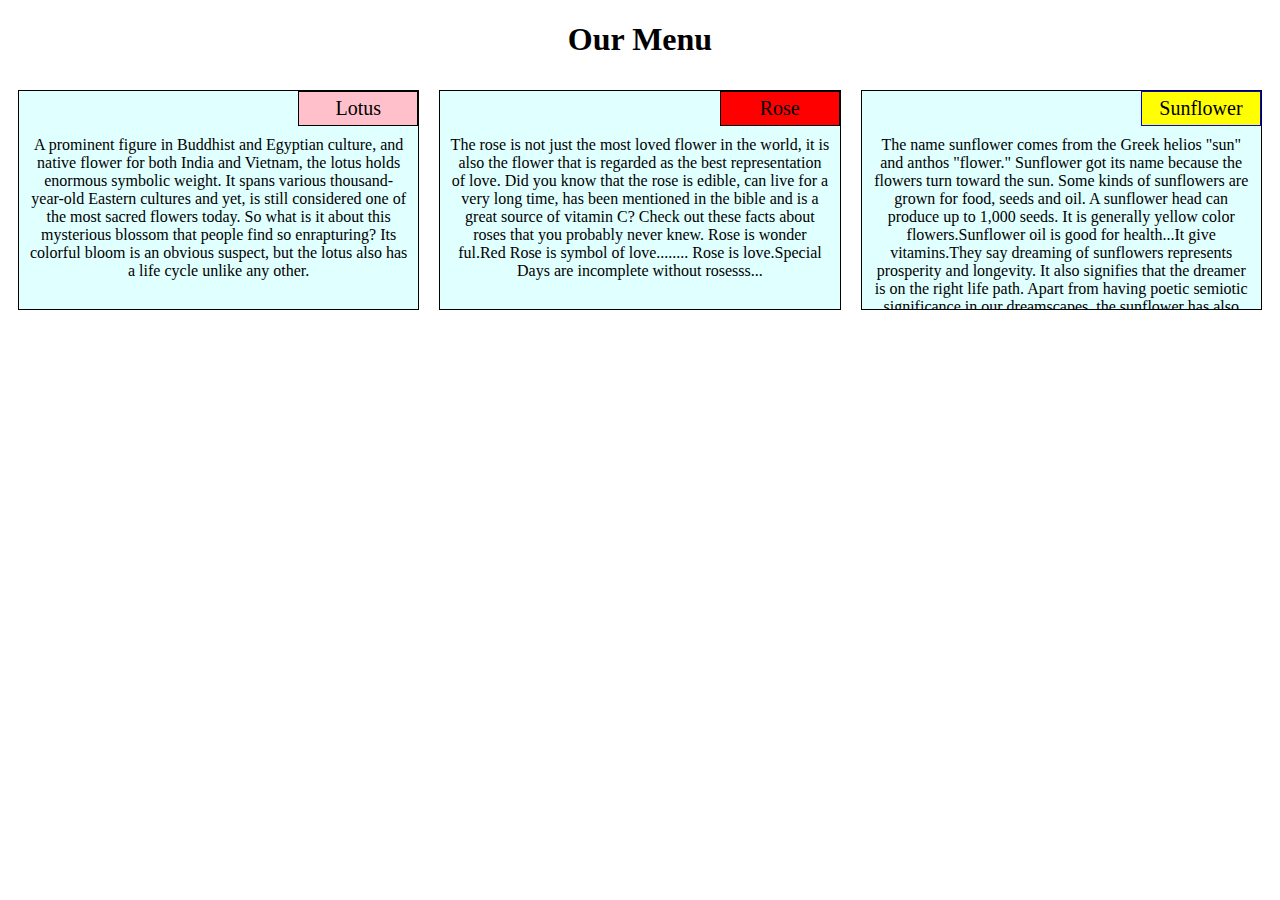
<file: module2-solution/index.html>
<!DOCTYPE html>
<html>
<head>
 <meta charset="utf-8">
 <meta name="viewport" content="width=device-width, initial-scale=1">
 <link rel="stylesheet"  href="css/style1.css">
 <title>Module 2 Solution</title>
</head>
<body>
  <h1>Our Menu</h1>
  <div class="row">
  <div class="container col-lg-4 col-md-6 col-sm-12">
    <section>
    <div id="Lotus">
      Lotus
    </div>
    <p>A prominent figure in Buddhist and Egyptian culture, and native flower for both India and Vietnam, the lotus holds enormous symbolic weight. It spans various thousand-year-old Eastern cultures and yet, is still considered one of the most sacred flowers today. So what is it about this mysterious blossom that people find so enrapturing? Its colorful bloom is an obvious suspect, but the lotus also has a life cycle unlike any other.
    </p>
    </section>
  </div>
  <div class="container col-lg-4 col-md-6 col-sm-12">
    <section>
    <div id="Rose">Rose</div>
    <p>
      The rose is not just the most loved flower in the world, it is also the flower that is regarded as the best representation of love. Did you know that the rose is edible, can live for a very long time, has been mentioned in the bible and is a great source of vitamin C? Check out these facts about roses that you probably never knew.
      Rose is wonder ful.Red Rose is symbol of love........ Rose is love.Special Days are incomplete without rosesss...
    </p>
    </section>

    
  </div>
  <div class="container col-lg-4 col-md-12 col-sm-12">
    <section>
    <div id="sunflower">Sunflower
    </div>
    <p>
      The name sunflower comes from the Greek helios "sun" and anthos "flower." Sunflower got its name because the flowers turn toward the sun. Some kinds of sunflowers are grown for food, seeds and oil. A sunflower head can produce up to 1,000 seeds. 

      It is generally yellow color flowers.Sunflower oil is good for health...It give vitamins.They say dreaming of sunflowers represents prosperity and longevity. It also signifies that the dreamer is on the right life path. Apart from having poetic semiotic significance in our dreamscapes, the sunflower has also proven to be an irreplaceable treasure from nature for humankind since time immemorial.

The wild sunflower is native to North America

    </p>
    </section>
  </div>
  </div>
</body>
</html>
</file>
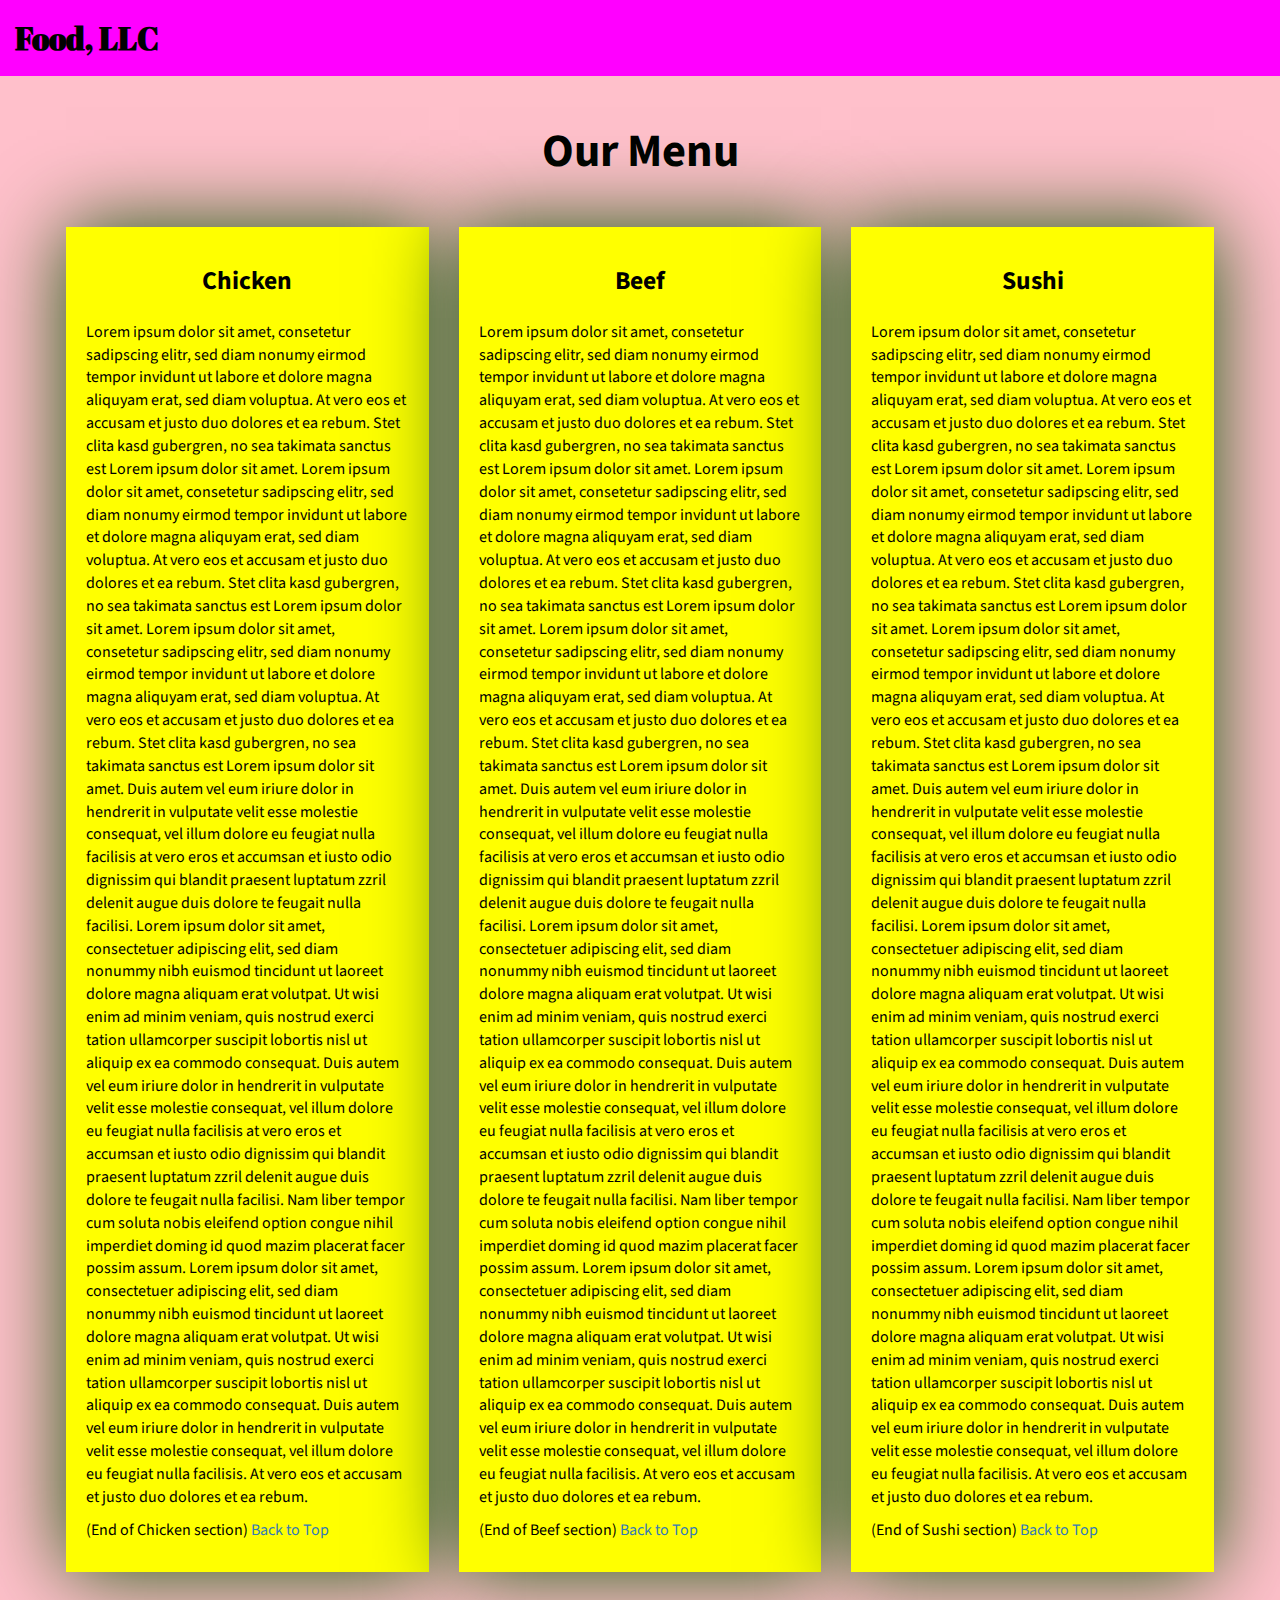
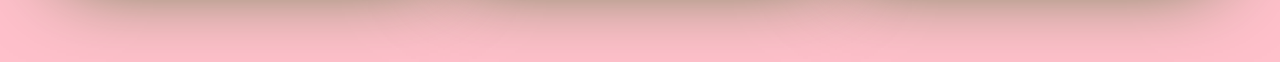
<file: module3_solution/index.html>
<!DOCTYPE html>
<html lang="en">

<head>
    
    <meta charset="utf-8">
    <title>Module 3</title>
    <meta http-equiv="X-UA-Compatible" content="IE=edge">
    <meta name="viewport" content="width=device-width, initial-scale=1">
    <link rel="stylesheet" href="css/bootstrap.min.css">
    <link rel="stylesheet" href="css/styles.css">
    <link href="https://fonts.googleapis.com/css?family=Source+Sans+Pro" rel="stylesheet">
    <link href="https://fonts.googleapis.com/css?family=Abril+Fatface" rel="stylesheet">

    
</head>

<body>
    <header>
        <nav id="header-nav" class="navbar navbar-default">
            <div class="container-fluid">
                <div class="navbar-header">
                    <div class="navbar-brand">
                        <a href="index.html"><h1>Food, LLC</h1></a>
                    </div>

                    <button type="button" class="navbar-toggle collapsed visible-xs" data-toggle="collapse" data-target="#collapsable-nav" aria-expanded="false">
                        <span class="sr-only">Toggle navigation</span>
                        <span class="icon-bar"></span>
                        <span class="icon-bar"></span>
                        <span class="icon-bar"></span>
                    </button>
                </div>

                <div id="collapsable-nav" class="collapse navbar-collapse">
                    <ul id="nav-list" class="nav navbar-nav navbar-right visible-xs text-center">
                        <li>
                            <a href="#chicken"><br class="hidden-xs"> Chicken</a>
                        </li>
                        <li>
                            <a href="#beef"><br class="hidden-xs"> Beef</a>
                        </li>
                        <li>
                            <a href="#sushi"><br class="hidden-xs"> Sushi</a>
                        </li>
                    </ul>
                </div>
            </div>
        </nav>
    </header>

    <div id="main-content" class="container">
        <h2 id="top-heading" class="text-center">Our Menu</h2>
        <div id="home-tiles" class="row">
            <div class="col-md-4 col-sm-6 col-xs-12">
                <div id="chicken">
                    <section>
                        <h3 class="text-center">Chicken</h3>
                        <p>
                            Lorem ipsum dolor sit amet, consetetur sadipscing elitr, sed diam nonumy eirmod tempor invidunt ut labore et dolore magna aliquyam erat, sed diam voluptua. At vero eos et accusam et justo duo dolores et ea rebum. Stet clita kasd gubergren, no sea takimata
                            sanctus est Lorem ipsum dolor sit amet. Lorem ipsum dolor sit amet, consetetur sadipscing elitr, sed diam nonumy eirmod tempor invidunt ut labore et dolore magna aliquyam erat, sed diam voluptua. At vero eos et accusam et justo
                            duo dolores et ea rebum. Stet clita kasd gubergren, no sea takimata sanctus est Lorem ipsum dolor sit amet. Lorem ipsum dolor sit amet, consetetur sadipscing elitr, sed diam nonumy eirmod tempor invidunt ut labore et dolore
                            magna aliquyam erat, sed diam voluptua. At vero eos et accusam et justo duo dolores et ea rebum. Stet clita kasd gubergren, no sea takimata sanctus est Lorem ipsum dolor sit amet. Duis autem vel eum iriure dolor in hendrerit
                            in vulputate velit esse molestie consequat, vel illum dolore eu feugiat nulla facilisis at vero eros et accumsan et iusto odio dignissim qui blandit praesent luptatum zzril delenit augue duis dolore te feugait nulla facilisi.
                            Lorem ipsum dolor sit amet, consectetuer adipiscing elit, sed diam nonummy nibh euismod tincidunt ut laoreet dolore magna aliquam erat volutpat. Ut wisi enim ad minim veniam, quis nostrud exerci tation ullamcorper suscipit
                            lobortis nisl ut aliquip ex ea commodo consequat. Duis autem vel eum iriure dolor in hendrerit in vulputate velit esse molestie consequat, vel illum dolore eu feugiat nulla facilisis at vero eros et accumsan et iusto odio dignissim
                            qui blandit praesent luptatum zzril delenit augue duis dolore te feugait nulla facilisi. Nam liber tempor cum soluta nobis eleifend option congue nihil imperdiet doming id quod mazim placerat facer possim assum. Lorem ipsum
                            dolor sit amet, consectetuer adipiscing elit, sed diam nonummy nibh euismod tincidunt ut laoreet dolore magna aliquam erat volutpat. Ut wisi enim ad minim veniam, quis nostrud exerci tation ullamcorper suscipit lobortis nisl
                            ut aliquip ex ea commodo consequat. Duis autem vel eum iriure dolor in hendrerit in vulputate velit esse molestie consequat, vel illum dolore eu feugiat nulla facilisis. At vero eos et accusam et justo duo dolores et ea rebum.
                            
                             
                        </p>
                        <p>
                            (End of Chicken section) <a href="#top-heading">Back to Top</a>
                        </p>
                    </section>
                </div>
            </div>
            <div class="col-md-4 col-sm-6 col-xs-12">
                <div id="beef">
                    <section>
                        <h3 class="text-center">Beef</h3>
                        <p>
                            Lorem ipsum dolor sit amet, consetetur sadipscing elitr, sed diam nonumy eirmod tempor invidunt ut labore et dolore magna aliquyam erat, sed diam voluptua. At vero eos et accusam et justo duo dolores et ea rebum. Stet clita kasd gubergren, no sea takimata
                            sanctus est Lorem ipsum dolor sit amet. Lorem ipsum dolor sit amet, consetetur sadipscing elitr, sed diam nonumy eirmod tempor invidunt ut labore et dolore magna aliquyam erat, sed diam voluptua. At vero eos et accusam et justo
                            duo dolores et ea rebum. Stet clita kasd gubergren, no sea takimata sanctus est Lorem ipsum dolor sit amet. Lorem ipsum dolor sit amet, consetetur sadipscing elitr, sed diam nonumy eirmod tempor invidunt ut labore et dolore
                            magna aliquyam erat, sed diam voluptua. At vero eos et accusam et justo duo dolores et ea rebum. Stet clita kasd gubergren, no sea takimata sanctus est Lorem ipsum dolor sit amet. Duis autem vel eum iriure dolor in hendrerit
                            in vulputate velit esse molestie consequat, vel illum dolore eu feugiat nulla facilisis at vero eros et accumsan et iusto odio dignissim qui blandit praesent luptatum zzril delenit augue duis dolore te feugait nulla facilisi.
                            Lorem ipsum dolor sit amet, consectetuer adipiscing elit, sed diam nonummy nibh euismod tincidunt ut laoreet dolore magna aliquam erat volutpat. Ut wisi enim ad minim veniam, quis nostrud exerci tation ullamcorper suscipit
                            lobortis nisl ut aliquip ex ea commodo consequat. Duis autem vel eum iriure dolor in hendrerit in vulputate velit esse molestie consequat, vel illum dolore eu feugiat nulla facilisis at vero eros et accumsan et iusto odio dignissim
                            qui blandit praesent luptatum zzril delenit augue duis dolore te feugait nulla facilisi. Nam liber tempor cum soluta nobis eleifend option congue nihil imperdiet doming id quod mazim placerat facer possim assum. Lorem ipsum
                            dolor sit amet, consectetuer adipiscing elit, sed diam nonummy nibh euismod tincidunt ut laoreet dolore magna aliquam erat volutpat. Ut wisi enim ad minim veniam, quis nostrud exerci tation ullamcorper suscipit lobortis nisl
                            ut aliquip ex ea commodo consequat. Duis autem vel eum iriure dolor in hendrerit in vulputate velit esse molestie consequat, vel illum dolore eu feugiat nulla facilisis. At vero eos et accusam et justo duo dolores et ea rebum.
                           
                        </p>
                        <p>
                            (End of Beef section) <a href="#top-heading">Back to Top</a>
                        </p>
                    </section>
                </div>
            </div>
            <!-- <div class="clearfix visible-md-block"></div> -->
            <div class="col-md-4 col-sm-12 col-xs-12">
                <div id="sushi">
                    <section>
                        <h3 class="text-center">Sushi</h3>
                        <p>
                            Lorem ipsum dolor sit amet, consetetur sadipscing elitr, sed diam nonumy eirmod tempor invidunt ut labore et dolore magna aliquyam erat, sed diam voluptua. At vero eos et accusam et justo duo dolores et ea rebum. Stet clita kasd gubergren, no sea takimata
                            sanctus est Lorem ipsum dolor sit amet. Lorem ipsum dolor sit amet, consetetur sadipscing elitr, sed diam nonumy eirmod tempor invidunt ut labore et dolore magna aliquyam erat, sed diam voluptua. At vero eos et accusam et justo
                            duo dolores et ea rebum. Stet clita kasd gubergren, no sea takimata sanctus est Lorem ipsum dolor sit amet. Lorem ipsum dolor sit amet, consetetur sadipscing elitr, sed diam nonumy eirmod tempor invidunt ut labore et dolore
                            magna aliquyam erat, sed diam voluptua. At vero eos et accusam et justo duo dolores et ea rebum. Stet clita kasd gubergren, no sea takimata sanctus est Lorem ipsum dolor sit amet. Duis autem vel eum iriure dolor in hendrerit
                            in vulputate velit esse molestie consequat, vel illum dolore eu feugiat nulla facilisis at vero eros et accumsan et iusto odio dignissim qui blandit praesent luptatum zzril delenit augue duis dolore te feugait nulla facilisi.
                            Lorem ipsum dolor sit amet, consectetuer adipiscing elit, sed diam nonummy nibh euismod tincidunt ut laoreet dolore magna aliquam erat volutpat. Ut wisi enim ad minim veniam, quis nostrud exerci tation ullamcorper suscipit
                            lobortis nisl ut aliquip ex ea commodo consequat. Duis autem vel eum iriure dolor in hendrerit in vulputate velit esse molestie consequat, vel illum dolore eu feugiat nulla facilisis at vero eros et accumsan et iusto odio dignissim
                            qui blandit praesent luptatum zzril delenit augue duis dolore te feugait nulla facilisi. Nam liber tempor cum soluta nobis eleifend option congue nihil imperdiet doming id quod mazim placerat facer possim assum. Lorem ipsum
                            dolor sit amet, consectetuer adipiscing elit, sed diam nonummy nibh euismod tincidunt ut laoreet dolore magna aliquam erat volutpat. Ut wisi enim ad minim veniam, quis nostrud exerci tation ullamcorper suscipit lobortis nisl
                            ut aliquip ex ea commodo consequat. Duis autem vel eum iriure dolor in hendrerit in vulputate velit esse molestie consequat, vel illum dolore eu feugiat nulla facilisis. At vero eos et accusam et justo duo dolores et ea rebum.
                           
                        <p>
                            (End of Sushi section) <a href="#top-heading">Back to Top</a>
                        </p>
                    </section>
                </div>
            </div>
        
        </div>
    </div>
    <div class="clearfix visible-lg-block"></div>


        <script src="js/jquery-3.1.1.min.js"></script>
    <script src="js/bootstrap.min.js"></script>
</body>

</html>
</file>
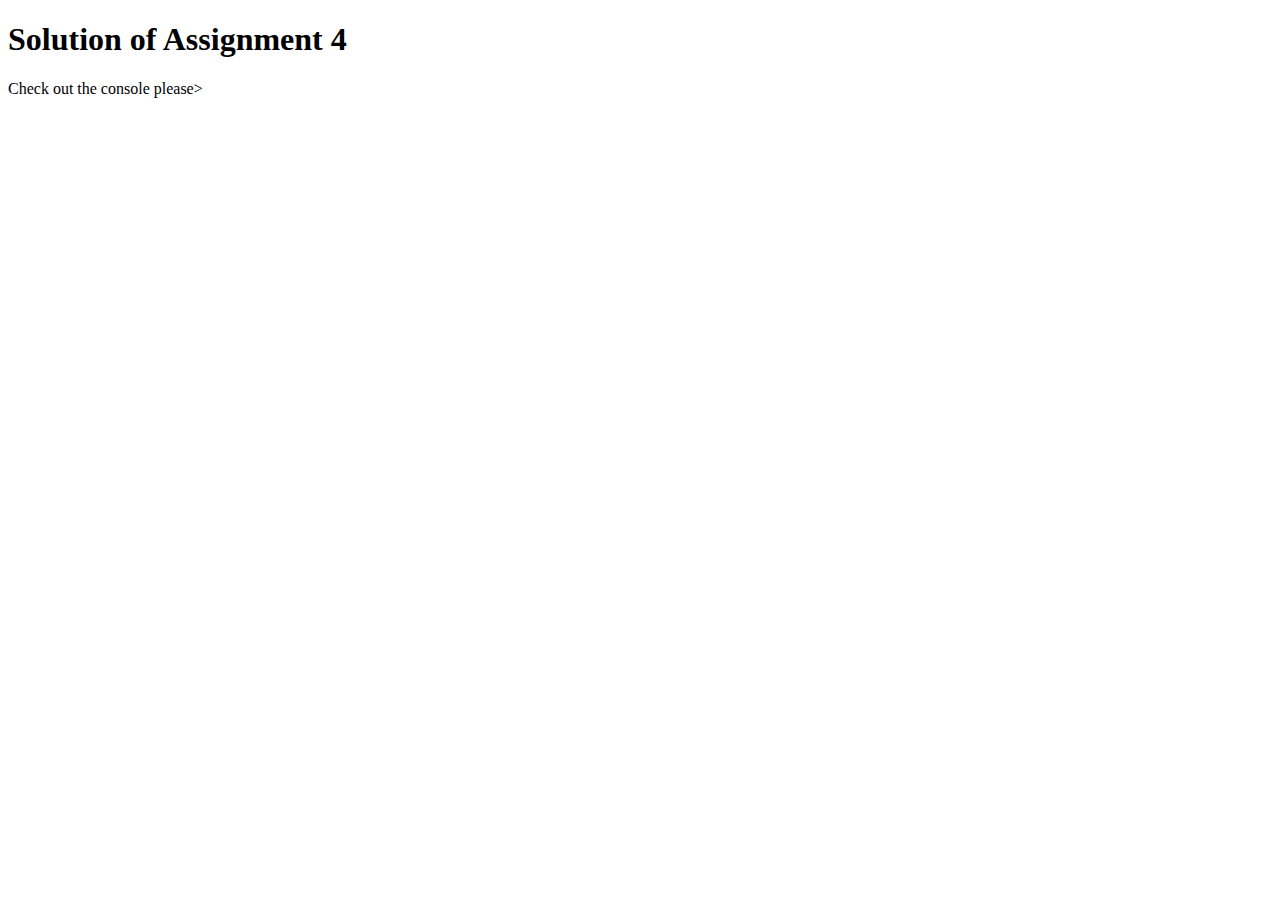
<file: module4_solution/index.html>
<!DOCTYPE html>
<html>

<head>
    <meta charset="utf-8">
    <title>Assignment Solution for Module 4</title>
    <script src="SpeakHello.js"></script>
    <script src="SpeakGoodBye.js"></script>
    <script src="script.js"></script>
</head>

<body>
    <h1>Solution of Assignment 4</h1>
    <p>Check out the console please>
</body>

</html>
</file>
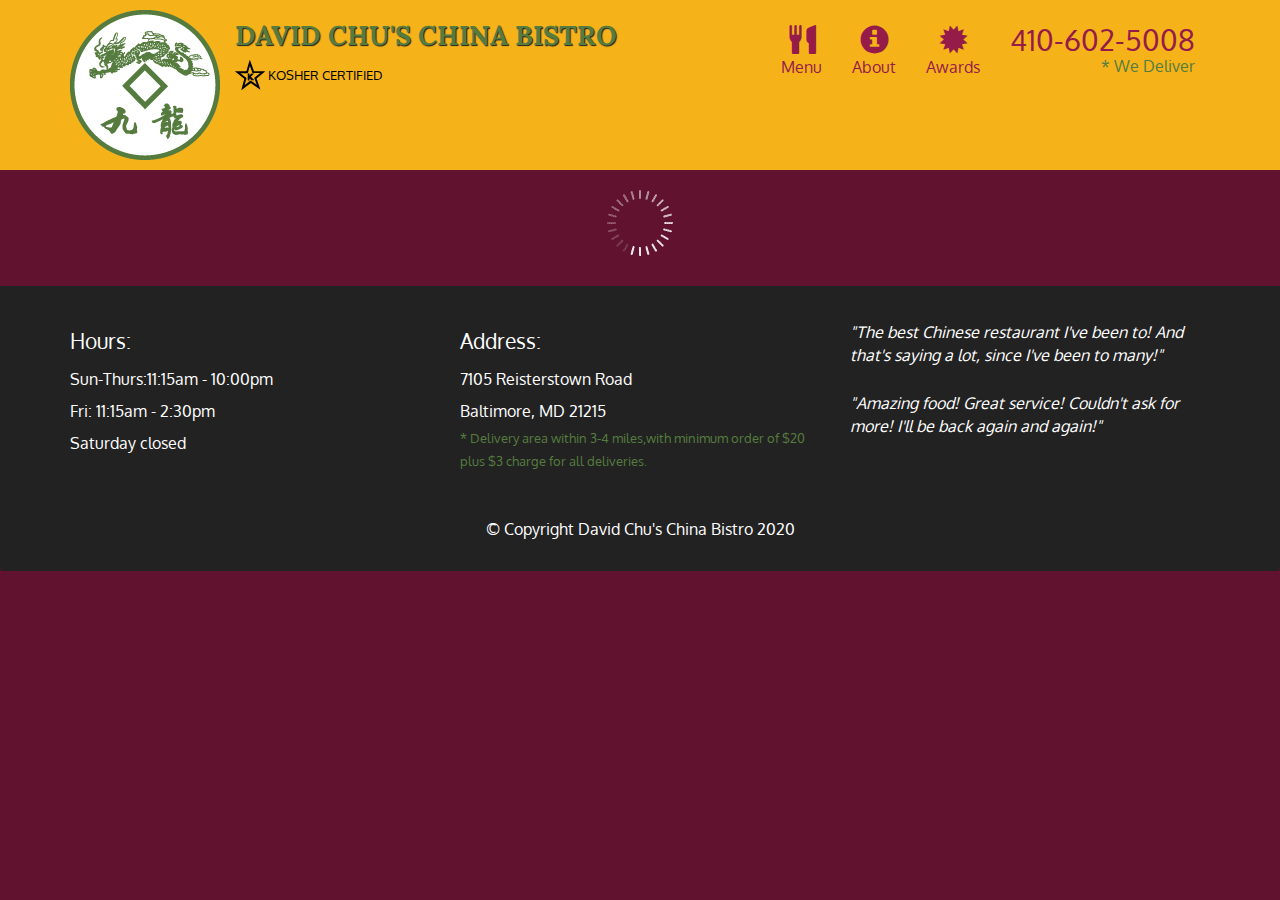
<file: module_5 solution/index.html>
<!doctype html>
<html lang="en">
  <head>
    <meta charset="utf-8">
    <meta http-equiv="X-UA-Compatible" content="IE=edge">
    <meta name="viewport" content="width=device-width, initial-scale=1">
    <title>David Chu's China Bistro</title>
    <link rel="stylesheet" href="css/bootstrap.min.css">
    <link rel="stylesheet" href="css/styles.css">
    <link href='https://fonts.googleapis.com/css?family=Oxygen:400,300,700' rel='stylesheet' type='text/css'>
    <link href='https://fonts.googleapis.com/css?family=Lora' rel='stylesheet' type='text/css'>
  </head>
<body>
  <header>
  	<!--nav bar-->
    <nav id="header-nav" class="navbar navbar-default">
      <div class="container">
        <div class="navbar-header">
          <a href="index.html" class="pull-left visible-md visible-lg">
            <div id="logo-img" alt="Logo image"></div>
          </a>

          <div class="navbar-brand">
            <a href="index.html"><h1>David Chu's China Bistro</h1></a>
            <p>
              <img src="images/star-k-logo.png" alt="Kosher certification">
              <span>Kosher Certified</span>
            </p>
          </div>

          <button id="navbarToggle" type="button" class="navbar-toggle collapsed" data-toggle="collapse" data-target="#collapsable-nav" aria-expanded="false">
            <span class="sr-only">Toggle navigation</span>
            <span class="icon-bar"></span>
            <span class="icon-bar"></span>
            <span class="icon-bar"></span>
          </button>
        </div>
        
        <div id="collapsable-nav" class="collapse navbar-collapse">
           <ul id="nav-list" class="nav navbar-nav navbar-right">
            <li id="navHomeButton" class="visible-xs active">
              <a href="index.html">
                <span class="glyphicon glyphicon-home"></span> Home</a>
            </li>
            <li id="navMenuButton">
              <a href="#" onclick="$dc.loadMenuCategories();">
                <span class="glyphicon glyphicon-cutlery"></span><br class="hidden-xs"> Menu</a>
            </li>
            <li>
              <a href="#">
                <span class="glyphicon glyphicon-info-sign"></span><br class="hidden-xs"> About</a>
            </li>
            <li>
              <a href="#">
                <span class="glyphicon glyphicon-certificate"></span><br class="hidden-xs"> Awards</a>
            </li>
            <li id="phone" class="hidden-xs">
              <a href="tel:410-602-5008">
                <span>410-602-5008</span></a><div>* We Deliver</div>
            </li>
          </ul>
        </div>
      </div>
    </nav>
  </header>

  <div id="call-btn" class="visible-xs"><for button>
    <a class="btn" href="tel:410-602-5008">
    <span class="glyphicon glyphicon-earphone"></span>
    410-602-5008
    </a>
  </div>
  <div id="xs-deliver" class="text-center visible-xs">* We Deliver</div>

  <div id="main-content" class="container"></div>

  <footer class="panel-footer">
    <div class="container">
      <div class="row">
        <section id="hours" class="col-sm-4">
          <span>Hours:</span><br>
          Sun-Thurs:11:15am - 10:00pm<br>
          Fri: 11:15am - 2:30pm<br>
          Saturday closed
          <hr class="visible-xs">
        </section>
        <section id="address" class="col-sm-4">
          <span>Address:</span><br>
          7105 Reisterstown Road<br>
          Baltimore, MD 21215
          <p>* Delivery area within 3-4 miles,with minimum order of $20 plus $3 charge for all deliveries.</p>
          <hr class="visible-xs">
        </section>
        <section id="testimonials" class="col-sm-4">
          <p>"The best Chinese restaurant I've been to! And that's saying a lot, since I've been to many!"</p>
          <p>"Amazing food! Great service! Couldn't ask for more! I'll be back again and again!"</p>
        </section>
      </div>
      <div class="text-center">&copy; Copyright David Chu's China Bistro 2020</div>
    </div>
  </footer>

  <!-- jQuery-->
  <script src="js/jquery-2.1.4.min.js"></script>
  <script src="js/bootstrap.min.js"></script>
  <script src="js/ajax-utils.js"></script>
  <script src="js/script.js"></script>
</body>
</html>
</file>
<file: module2-solution/css/style1.css>
* {
	box-sizing: border-box;
  font-family: Georgia,Times,Cambria, Cochin, 'Times New Roman',sans-serif, serif;
}
h1{
	color: black;
  font-size:200%;
	text-align: center;
}

p {
	padding: 10px;
	margin: 0;
}

.container {
	border: none;
	margin-left: auto;
	margin-right: auto;
	margin top bottom: 10px 10px;
	padding: 10px;
  text-align: center;
}

section {
  position:relative;
	border:	1px solid black;
	background-color: #E0FFFF;
	width: 100%;
	height: 220px;
	color: black;
	overflow: auto;
  text-align: center;
}

#Lotus {
	border: 1px solid black;
	text-align: center;
	width: 30%;
	margin-left: 70%;
	font: 125% bold;
	margin bottom top: 0 0;
	padding: 5px;
	background-color: pink;}

#Rose{
	border: 1px solid black;
	text-align: center;
	width: 30%;
	margin-left: 70%;
	font: 125% bold;
	margin top bottom:0 0;
	padding: 5px;
	background-color: red;
}

#sunflower{
	border: 1px solid blue;
	text-align: center;
	width: 30%;
	margin-left: 70%;
	font: 125% bold;
	margin top bottom: 0 0;
	background-color: yellow;
	padding: 5px;
}

.row {
	width: 100%;
}

/* Desktop view */

@media (min-width: 992px) {
  .col-lg-1, .col-lg-2, .col-lg-3, .col-lg-4, .col-lg-5, .col-lg-6, .col-lg-7, .col-lg-8, 
  .col-lg-9, .col-lg-10, .col-lg-11, .col-lg-12 {
    float: left;
  }

  .col-lg-1 {
    width: 8.33%;
  }
  .col-lg-2 {
    width: 16.66%;
  }
  .col-lg-3 {
    width: 25%;
  }
  .col-lg-4 {
    width: 33.33%;
  }
  .col-lg-5 {
    width: 41.66%;
  }
  .col-lg-6 {
    width: 50%;
  }
  .col-lg-7 {
    width: 58.33%;
  }
  .col-lg-8 {
    width: 66.66%;
  }
  .col-lg-9 {
    width: 74.99%;
  }
  .col-lg-10 {
    width: 83.33%;
  }
  .col-lg-11 {
    width: 91.66%;
  }
  .col-lg-12 {
    width: 100%;
  }

}


@media (min-width: 768px) and (max-width: 991px) {
  .col-md-1, .col-md-2, .col-md-3, .col-md-4, .col-md-5, .col-md-6, .col-md-7, .col-md-8, .col-md-9, .col-md-10, .col-md-11, .col-md-12 {
    float: left;
  }

  .col-md-1 {
    width: 8.33%;
  }
  .col-md-2 {
    width: 16.66%;
  }
  .col-md-3 {
    width: 25%;
  }
  .col-md-4 {
    width: 33.33%;
  }
  .col-md-5 {
    width: 41.66%;
  }
  .col-md-6 {
    width: 50%;
  }
  .col-md-7 {
    width: 58.33%;
  }
  .col-md-8 {
    width: 66.66%;
  }
  .col-md-9 {
    width: 74.99%;
  }
  .col-md-10 {
    width: 83.33%;
  }
  .col-md-11 {
    width: 91.66%;
  }
  .col-md-12 {
    width: 10s0%;
  }
}
@media(max-width:767px){
  .col-sm-1, .col-sm-2, .col-sm-3, .col-sm-4, .col-sm-5, .col-sm-6, .col-sm-7, .
  col-sm-8, .col-sm-9, .col-sm-10, .col-sm-11, .col-sm-12 {
 	float: left;
  }
  .col-sm-1 {
    width: 8.33%;
  }
  .col-sm-2 {
    width: 16.66%;
  }
  .col-sm-3 {
    width: 25%;
  }
  .col-sm-4 {
    width: 33.33%;
  }
  .col-sm-5 {
    width: 41.66%;
  }
  .col-sm-6 {
    width: 50%;
  }
  .col-sm-7 {
    width: 58.33%;
  }
  .col-sm-8 {
    width: 66.66%;
  }
  .col-sm-9 {
    width: 74.99%;
  }
  .col-sm-10 {
    width: 83.33%;
  }
  .col-sm-11 {
    width: 91.66%;
  }
  .col-sm-12 {
    width: 100%;
  }
}
</file>
<file: module3_solution/css/styles.css>
body {
    font-size: 16px;
    font-family: 'Source Sans Pro', sans-serif;
    color: black;
    background-color: pink;
}


/** HEADER **/

#header-nav {
    background-color:magenta;
    border-radius: 0;
    border: 0;
}

#header-nav button {
    margin-top: 22px;
}

.navbar-default .navbar-toggle:focus, .navbar-default .navbar-toggle:hover {
    background-color: brown;
}

.navbar-collapse {
    border-top: 0;
}

.navbar-brand, .navbar-nav li a {
    line-height: 76px;
    height: 76px;
    padding-top: 0;
}

.navbar-brand h1 {
    color: black;
    font-family: 'Abril Fatface', cursive;
    font-weight: bolder;
    font-size: 1.8em;
}

.navbar-brand a:hover {
    text-decoration: none;
    text-shadow: 1px 1px 1px #fe9797;
}

#nav-list {
    background-color: #e4af34;
}

#nav-list a {
    /*text-align: center;*/
    font-weight: bolder;
    color: #282828;
    font-size: 1.2em;
}

#nav-list a:hover {
    color: #202020;
    background-color: #fce29e;
}

.navbar-header button.navbar-toggle, .navbar-header .icon-bar {
    border: 1px solid #7d1913;
}


/** END HEADER */


/** HOME PAGE **/

#main-content {
    width: 92%;
    margin-bottom: 30px;
}

#main-content h2 {
    font-size: 2.9em;
    font-weight: bold;
    margin-top: 30px;
    margin-bottom: 50px;
}

#main-content h3 {
    font-size: 1.6em;
    font-weight: bold;
    margin-bottom: 1em;
}

#chicken, #beef, #sushi {
    width: 100%;
    padding: 20px;
    background-color: yellow;
    margin-bottom: 60px;
    box-shadow: 0 0 80px #18580b;
}


/** END HOME PAGE **/
</file>
<file: module_5 solution/css/styles.css>
body {
  font-size: 16px;
  color: #fff;
  background-color: #61122f;
  font-family: 'Oxygen', sans-serif;
}

/** HEADER **/
#header-nav {
  background-color: #f6b319;
  border-radius: 0;
  border: 0;
}

#logo-img {
  background: url('../images/restaurant-logo_large.png') no-repeat;
  width: 150px;
  height: 150px;
  margin: 10px 15px 10px 0;
}

.navbar-brand {
  padding-top: 25px;
}
.navbar-brand h1 { /* Restaurant name */
  font-family: 'Lora', serif;
  color: #557c3e;
  font-size: 1.5em;
  text-transform: uppercase;
  font-weight: bold;
  text-shadow: 1px 1px 1px #222;
  margin-top: 0;
  margin-bottom: 0;
  line-height: .75;
}
.navbar-brand a:hover, .navbar-brand a:focus {
  text-decoration: none;
}
.navbar-brand p { /* Kosher cert */
  color: #000;
  text-transform: uppercase;
  font-size: .7em;
  margin-top: 15px;
}
.navbar-brand p span { /* Star-K */
  vertical-align: middle;
}

#nav-list {
  margin-top: 10px;
}
#nav-list a {
  color: #951C49;
  text-align: center;
}
#nav-list a:hover {
  background: #E7E7E7;
}
#nav-list a span {
  font-size: 1.8em;
}

#phone {
  margin-top: 5px;
}
#phone a { /* Phone number */
  text-align: right;
  padding-bottom: 0;
}
#phone div { /* We Deliver */
  color: #557c3e;
  text-align: right;
  padding-right: 15px;
}

.navbar-header button.navbar-toggle, .navbar-header .icon-bar {
  border: 1px solid #61122f;
}
.navbar-header button.navbar-toggle {
  clear: both;
  margin-top: -30px;
}
/* END HEADER */

/* FOOTER */
.panel-footer {
  margin-top: 30px;
  padding-top: 35px;
  padding-bottom: 30px;
  background-color: #222;
  border-top: 0;
}
.panel-footer div.row {
  margin-bottom: 35px;
}
#hours, #address {
  line-height: 2;
}
#hours > span, #address > span {
  font-size: 1.3em;
}
#address p {
  color: #557c3e;
  font-size: .8em;
  line-height: 1.8;
}
#testimonials {
  font-style: italic;
}
#testimonials p:nth-child(2) {
  margin-top: 25px;
}
/* END FOOTER */



/* HOME PAGE */
.container .jumbotron {
  box-shadow: 0 0 50px #3F0C1F;
  border: 2px solid #3F0C1F;
}

#menu-tile, #specials-tile, #map-tile {
  height: 250px;
  width: 100%;
  margin-bottom: 15px;
  position: relative;
  border: 2px solid #3F0C1F;
  overflow: hidden;
}
#menu-tile:hover, #specials-tile:hover, #map-tile:hover {
  box-shadow: 0 1px 5px 1px #cccccc;
}
#menu-tile {
  background: url('../images/menu-tile.jpg') no-repeat;
  background-position: center;
}
#specials-tile {
  background: url('../images/specials-tile.jpg') no-repeat;
  background-position: center;
}
#menu-tile span, #specials-tile span, #map-tile span {
  position: absolute;
  bottom: 0;
  right: 0;
  width: 100%;
  text-align: center;
  font-size: 1.6em;
  text-transform: uppercase;
  background-color: #000;
  color: #fff;
  opacity: .8;
}
/* END HOME PAGE */

/* MENU CATEGORIES PAGE */
.category-tile { 
  position: relative;
  border: 2px solid #3F0C1F;
  overflow: hidden;
  width: 200px;
  height: 200px;
  margin: 0 auto 15px;
}
.category-tile span {
  position: absolute;
  bottom: 0;
  right: 0;
  width: 100%;
  text-align: center;
  font-size: 1.2em;
  text-transform: uppercase;
  background-color: #000;
  color: #fff;
  opacity: .8;
}
.category-tile:hover {
  box-shadow: 0 1px 5px 1px #cccccc;
}

#menu-categories-title + div {
  margin-bottom: 50px;
}
/* END MENU CATEGORIES PAGE */

/* SINGLE CATEGORY PAGE */
.menu-item-tile {
  margin-bottom: 25px;
}
.menu-item-tile hr {
  width: 80%;
}
.menu-item-tile .menu-item-price {
  font-size: 1.1em;
  text-align: right;
  margin-top: -15px;
  margin-right: -15px;
}
.menu-item-tile .menu-item-price span {
  font-size: .6em;
}
.menu-item-photo {
  position: relative;
  border: 2px solid #3F0C1F; 
  overflow: hidden;
  padding: 0;
  margin-right: -15px;
  margin-left: auto;
  margin-bottom: 20px;
  max-width: 250px;
}
.menu-item-photo div {
  position: absolute;
  bottom: 0;
  right: 0;
  width: 80px;
  background-color: #557c3e;
  text-align: center;
}
.menu-item-description {
  padding-right: 30px;
}
h3.menu-item-title {
  margin: 0 0 10px;
}
.menu-item-details {
  font-size: .9em;
  font-style: italic;
}
/* END SINGLE CATEGORY PAGE */


/********** Large devices only **********/
@media (min-width: 1200px) {
  .container .jumbotron {
    background: url('../images/jumbotron_1200.jpg') no-repeat;
    height: 675px;
  }
}

/********** Medium devices only **********/
@media (min-width: 992px) and (max-width: 1199px) {
  /* Header */
  #logo-img {
    background: url('../images/restaurant-logo_medium.png') no-repeat;
    width: 100px;
    height: 100px;
    margin: 5px 5px 5px 0;
  }
  /* End Header */

  /* Home Page */
  .container .jumbotron {
    background: url('../images/jumbotron_992.jpg') no-repeat;
    height: 558px;
  }
  /* End Home Page */
}

/********** Small devices only **********/
@media (min-width: 768px) and (max-width: 991px) {
  /* Home Page */
  .container .jumbotron {
    background: url('../images/jumbotron_768.jpg') no-repeat;
    height: 432px;
  }
  /* End Home Page */
}

/********** Extra small devices only **********/
@media (max-width: 767px) {
  /* Header */
  .navbar-brand {
    padding-top: 10px;
    height: 80px;
  }
  .navbar-brand h1 { /* Restaurant name */
    padding-top: 10px;
    font-size: 5vw; /* 1vw = 1% of viewport width */
  }
  .navbar-brand p { /* Kosher cert */
    font-size: .6em;
    margin-top: 12px;
  }
  .navbar-brand p img { /* Star-K */
    height: 20px;
  }

  #collapsable-nav a { /* Collapsed nav menu text */
    font-size: 1.2em;
  }
  #collapsable-nav a span { /* Collapsed nav menu glyph */
    font-size: 1em;
    margin-right: 5px;
  }

  #call-btn > a {
    font-size: 1.5em;
    display: block;
    margin: 0 20px;
    padding: 10px;
    border: 2px solid #fff;
    background-color: #f6b319;
    color: #951c49;
  }
  #xs-deliver {
    margin-top: 5px;
    font-size: .7em;
    letter-spacing: .1em;
    text-transform: uppercase;
  }
  /* End Header */

  /* Footer */
  .panel-footer section {
    margin-bottom: 30px;
    text-align: center;
  }
  .panel-footer section:nth-child(3) {
    margin-bottom: 0; /* margin already exists on the whole row */
  }
  .panel-footer section hr {
    width: 50%;
  }
  /* End Footer */

  /* Home Page */
  .container .jumbotron {
    margin-top: 30px;
    padding: 0;
  }
  #menu-tile, #specials-tile {
    width: 360px;
    margin: 0 auto 15px;
  }

  .menu-item-photo {
    margin-right: auto;
  }
  .menu-item-tile .menu-item-price {
    text-align: center;
  }
  .menu-item-description {
    text-align: center;;
  }
}


/********** Super extra small devices Only :-) (e.g., iPhone 4) **********/
@media (max-width: 479px) {
  /* Header */
  .navbar-brand h1 { /* Restaurant name */
    padding-top: 5px;
    font-size: 6vw;
  }
  /* End Header */
  
  /* Home page */
  #menu-tile, #specials-tile {
    width: 280px;
    margin: 0 auto 15px;
  }

  .col-xxs-12 {
    position: relative;
    min-height: 1px;
    padding-right: 15px;
    padding-left: 15px;
    float: left;
    width: 100%;
  }
}
</file>
